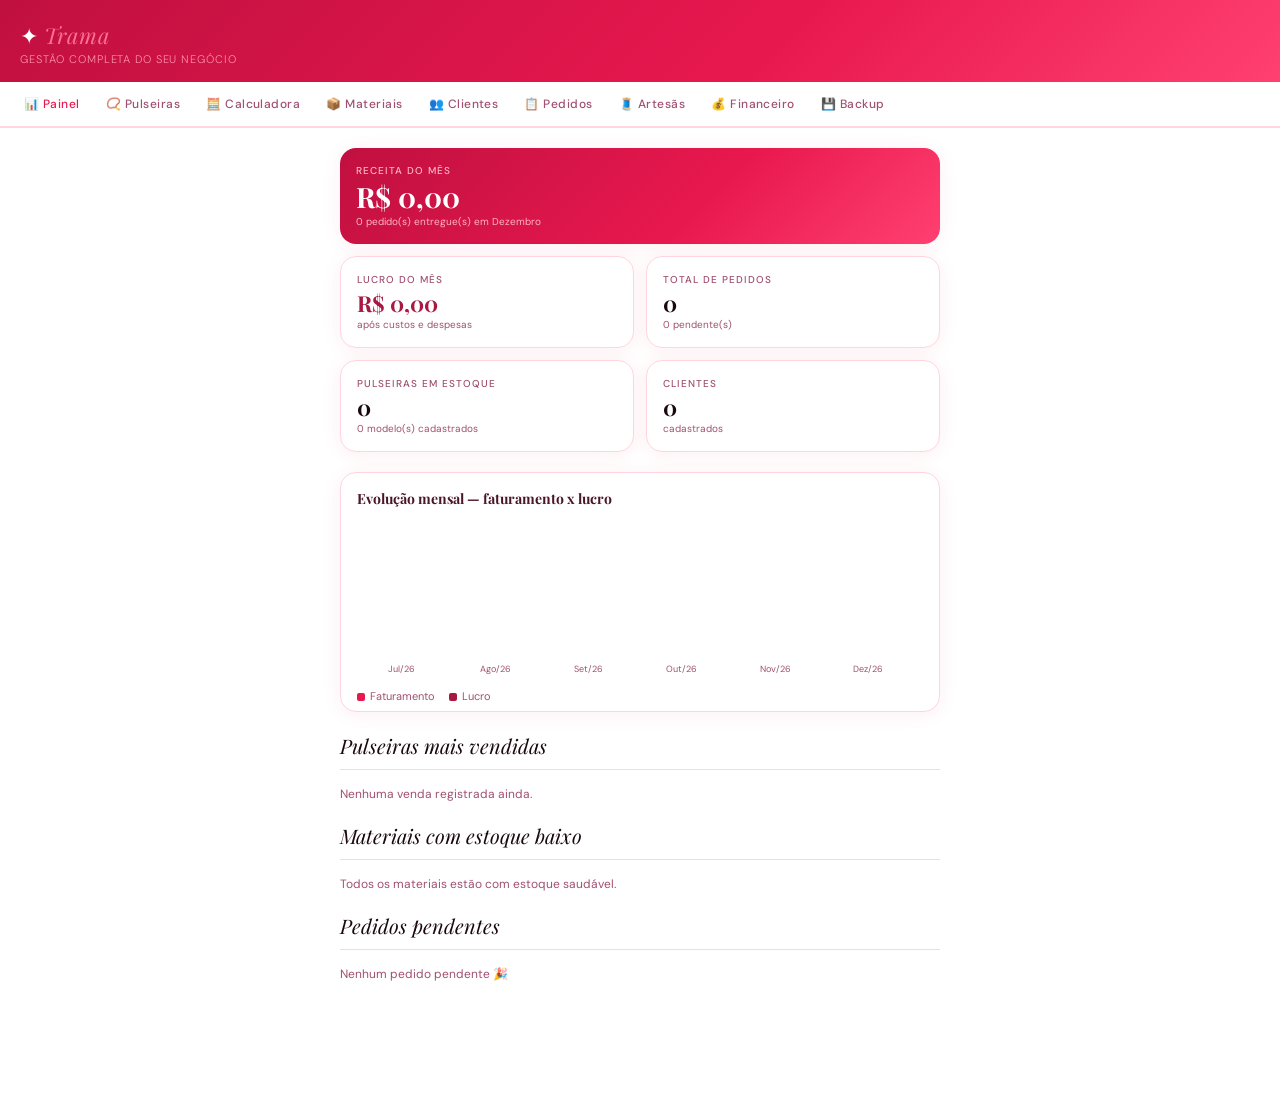
<file: index.html>
<!DOCTYPE html>
<html lang="pt-BR">
<head>
<meta charset="UTF-8">
<meta name="viewport" content="width=device-width, initial-scale=1.0">
<title>Trama — Gestão de Pulseiras</title>
<link href="https://fonts.googleapis.com/css2?family=Playfair+Display:ital,wght@0,400;0,700;1,400&family=DM+Sans:wght@300;400;500;600&display=swap" rel="stylesheet">
<link rel="stylesheet" href="css/styles.css">
</head>
<body>

<!-- HEADER -->
<header class="app-header">
  <h1>✦ <em>Trama</em></h1>
  <p>Gestão completa do seu negócio</p>
</header>

<!-- ALERTAS DE ESTOQUE -->
<div class="alerts-bar" id="alertsBar"></div>

<!-- NAVEGAÇÃO -->
<nav class="tab-nav" id="tabNav">
  <button class="tab-btn active" onclick="showTab('dashboard')">📊 Painel</button>
  <button class="tab-btn" onclick="showTab('pulseiras')">📿 Pulseiras</button>
  <button class="tab-btn" onclick="showTab('calculadora')">🧮 Calculadora</button>
  <button class="tab-btn" onclick="showTab('materiais')">📦 Materiais</button>
  <button class="tab-btn" onclick="showTab('clientes')">👥 Clientes</button>
  <button class="tab-btn" onclick="showTab('pedidos')">📋 Pedidos</button>
  <button class="tab-btn" onclick="showTab('artesas')">🧵 Artesãs</button>
  <button class="tab-btn" onclick="showTab('financeiro')">💰 Financeiro</button>
  <button class="tab-btn" onclick="showTab('backup')">💾 Backup</button>
</nav>

<!-- ==================== PAINEL ==================== -->
<div class="tab-content active" id="tab-dashboard">
  <div class="dashboard-grid" id="dashGrid"></div>

  <div class="chart-card">
    <h3>Evolução mensal — faturamento x lucro</h3>
    <div id="dashChart"></div>
  </div>

  <h2 class="section-title">Pulseiras mais vendidas</h2>
  <div id="dashMaisVendidas"></div>

  <h2 class="section-title" style="margin-top:20px">Materiais com estoque baixo</h2>
  <div id="dashEstoqueBaixo"></div>

  <h2 class="section-title" style="margin-top:20px">Pedidos pendentes</h2>
  <div id="dashPedidosPendentes"></div>
</div>

<!-- ==================== PULSEIRAS ==================== -->
<div class="tab-content" id="tab-pulseiras">
  <h2 class="section-title">Pulseiras</h2>
  <div class="search-box"><input type="text" placeholder="Pesquisar pulseira..." oninput="filtrarPulseiras(this.value)"></div>
  <p class="text-muted mb-12">Novos modelos são criados na aba <strong>Calculadora</strong>. Aqui você produz, edita a receita e acompanha o estoque.</p>
  <div id="pulseirasList"></div>
</div>

<!-- MODAL PRODUZIR -->
<div class="modal-overlay" id="modalProduzir">
  <div class="modal">
    <h3 id="modalProduzirNome"></h3>
    <input type="hidden" id="modalProduzirId">
    <div class="form-row">
      <div><label>Quantidade produzida *</label><input id="modalProduzirQtd" type="number" min="1" value="1"></div>
      <div><label>Artesã responsável *</label><select id="modalProduzirArtesa"><option value="">— Selecione —</option></select></div>
    </div>
    <p class="text-muted" id="modalProduzirAviso"></p>
    <div class="modal-actions">
      <button class="btn btn-primary" onclick="confirmarProducao()">✔ Confirmar produção</button>
      <button class="btn btn-secondary" onclick="fecharModal('modalProduzir')">Cancelar</button>
    </div>
  </div>
</div>

<!-- MODAL EDITAR PULSEIRA -->
<div class="modal-overlay" id="modalEditar">
  <div class="modal">
    <h3>✦ Editar pulseira</h3>
    <input type="hidden" id="modalEditarId">
    <div class="form-row">
      <div><label>Nome *</label><input id="modalEditarNome" type="text"></div>
      <div><label>Tempo médio (min)</label><input id="modalEditarTempo" type="number" min="0" step="any"></div>
    </div>
    <div class="form-row single">
      <div><label>Preço padrão (R$) *</label><input id="modalEditarPreco" type="number" min="0" step="0.01"></div>
    </div>
    <h4 style="font-size:12px;color:var(--muted);text-transform:uppercase;letter-spacing:.06em;margin:10px 0 8px">Receita (materiais)</h4>
    <div id="modalEditarMateriais"></div>
    <button class="btn btn-secondary mt-8" onclick="addEditRow()">+ Adicionar material</button>
    <div class="modal-actions">
      <button class="btn btn-primary" onclick="salvarEdicaoPulseira()">💾 Salvar</button>
      <button class="btn btn-secondary" onclick="fecharModal('modalEditar')">Cancelar</button>
    </div>
  </div>
</div>

<!-- MODAL HISTÓRICO PULSEIRA -->
<div class="modal-overlay" id="modalHistPulseira">
  <div class="modal">
    <h3 id="modalHistPulseiraNome"></h3>
    <div id="modalHistPulseiraLista"></div>
    <div class="modal-actions"><button class="btn btn-secondary" onclick="fecharModal('modalHistPulseira')">Fechar</button></div>
  </div>
</div>

<!-- ==================== CALCULADORA ==================== -->
<div class="tab-content" id="tab-calculadora">
  <h2 class="section-title">Calculadora — criar nova pulseira</h2>
  <div class="form-card">
    <h3>✦ Dados do produto</h3>
    <div class="form-row single">
      <div><label>Nome do produto *</label><input id="calcNome" type="text" placeholder="Ex: Pulseira boho rosa"></div>
    </div>
  </div>

  <div class="form-card">
    <h3>✦ Materiais utilizados</h3>
    <div id="calcMateriais"></div>
    <button class="btn btn-secondary mt-8" onclick="addCalcMaterial()">+ Adicionar material</button>
  </div>

  <div class="form-card">
    <h3>✦ Mão de obra</h3>
    <div class="form-row">
      <div><label>Artesã</label><select id="calcArtesa"><option value="">— Selecione —</option></select></div>
      <div><label>Minutos</label><input id="calcMinutos" type="number" min="0" step="1" placeholder="45" oninput="recalcular()"></div>
    </div>
    <div id="calcMaoObraInfo" class="text-muted mt-8"></div>
  </div>

  <div class="form-card">
    <h3>✦ Margem de lucro e preço</h3>
    <div class="form-row">
      <div><label>Margem (%)</label><input id="calcMargem" type="number" min="0" max="1000" value="100" oninput="recalcular()"></div>
      <div><label>Preço de venda (editável)</label><input id="calcPrecoSugerido" type="text" oninput="editarPrecoSugerido(this.value.replace(',','.')); recalcular()" style="background:#f8f0f3;color:var(--sage-dark);font-weight:600"></div>
    </div>
  </div>

  <div class="calc-result" id="calcResultado">
    <div class="result-label">Custo total calculado</div>
    <div class="result-value" id="calcCustoTotal">R$ 0,00</div>
    <div class="calc-breakdown" id="calcBreakdown"></div>
  </div>

  <button class="btn btn-sage" onclick="salvarCalculadora()">💾 Criar pulseira</button>
</div>

<!-- ==================== MATERIAIS ==================== -->
<div class="tab-content" id="tab-materiais">
  <h2 class="section-title">Materiais & Estoque</h2>
  <div class="form-card">
    <h3 id="materialFormTitle">✦ Cadastrar material</h3>
    <input type="hidden" id="materialEditId">
    <div class="form-row">
      <div><label>Nome *</label><input id="mNome" type="text" placeholder="Ex: Fio de nylon rosa"></div>
      <div><label>Categoria</label><input id="mCateg" type="text" placeholder="Ex: Fios, Miçangas..."></div>
    </div>
    <div class="form-row triple">
      <div>
        <label>Unidade *</label>
        <select id="mUnidade"><option value="uni">uni</option><option value="cm">cm</option><option value="g">g</option></select>
      </div>
      <div><label>Qtd comprada *</label><input id="mQtdComprada" type="number" min="0" step="any" placeholder="10000"></div>
      <div><label>Valor pago (R$) *</label><input id="mValorPago" type="number" min="0" step="0.01" placeholder="18.00" oninput="calcCustoUnitario()"></div>
    </div>
    <div class="form-row">
      <div><label>Custo unitário (auto)</label><input id="mCustoUni" type="text" readonly placeholder="Calculado auto" style="background:#f8f0f3;color:var(--sage-dark);font-weight:600"></div>
      <div><label>Estoque mínimo</label><input id="mEstoqueMin" type="number" min="0" step="any" placeholder="500"></div>
    </div>
    <button class="btn btn-primary" onclick="salvarMaterial()">💾 Salvar material</button>
    <button class="btn btn-secondary" onclick="cancelarEdicaoMaterial()" id="btnCancelarMaterial" style="display:none">Cancelar</button>
  </div>
  <h2 class="section-title">Estoque atual</h2>
  <div class="search-box"><input type="text" placeholder="Pesquisar material..." oninput="filtrarMateriais(this.value)"></div>
  <div id="materiaisList"></div>
</div>

<!-- MODAL MOVIMENTAÇÃO -->
<div class="modal-overlay" id="modalMovimento">
  <div class="modal">
    <h3 id="modalMovTitulo"></h3>
    <input type="hidden" id="modalMovId"><input type="hidden" id="modalMovTipo">
    <div class="form-row">
      <div><label>Quantidade *</label><input id="modalMovQtd" type="number" min="0.01" step="any" placeholder="0"></div>
      <div><label>Motivo</label><input id="modalMovMotivo" type="text" placeholder="Ex: compra, ajuste..."></div>
    </div>
    <div class="modal-actions">
      <button class="btn btn-primary" onclick="confirmarMovimento()">Confirmar</button>
      <button class="btn btn-secondary" onclick="fecharModal('modalMovimento')">Cancelar</button>
    </div>
  </div>
</div>

<!-- MODAL HISTÓRICO MATERIAL -->
<div class="modal-overlay" id="modalHistMat">
  <div class="modal">
    <h3 id="modalHistMatNome"></h3>
    <div id="modalHistMatLista"></div>
    <div class="modal-actions"><button class="btn btn-secondary" onclick="fecharModal('modalHistMat')">Fechar</button></div>
  </div>
</div>

<!-- ==================== CLIENTES ==================== -->
<div class="tab-content" id="tab-clientes">
  <h2 class="section-title">Clientes</h2>
  <div class="form-card">
    <h3 id="clienteFormTitle">✦ Novo cliente</h3>
    <input type="hidden" id="clienteEditId">
    <div class="form-row">
      <div><label>Nome *</label><input id="cNome" type="text" placeholder="Nome completo"></div>
      <div><label>Telefone</label><input id="cTel" type="text" placeholder="(00) 00000-0000"></div>
    </div>
    <div class="form-row single"><div><label>Instagram</label><input id="cInsta" type="text" placeholder="@usuario"></div></div>
    <div class="form-row single"><div><label>Observações</label><textarea id="cObs" placeholder="Preferências, histórico..."></textarea></div></div>
    <button class="btn btn-primary" onclick="salvarCliente()">💾 Salvar cliente</button>
    <button class="btn btn-secondary" onclick="cancelarEdicaoCliente()" id="btnCancelarCliente" style="display:none">Cancelar</button>
  </div>
  <h2 class="section-title">Clientes cadastrados</h2>
  <div id="clientesList"></div>
</div>

<!-- MODAL CLIENTE DETALHES -->
<div class="modal-overlay" id="modalCliente">
  <div class="modal">
    <h3 id="modalClienteNome"></h3>
    <div id="modalClienteInfo"></div>
    <h4 style="font-size:13px;color:var(--muted);margin:14px 0 8px;text-transform:uppercase;letter-spacing:.07em">Histórico de compras</h4>
    <div id="modalClienteHistorico"></div>
    <div class="modal-actions"><button class="btn btn-secondary" onclick="fecharModal('modalCliente')">Fechar</button></div>
  </div>
</div>

<!-- ==================== PEDIDOS ==================== -->
<div class="tab-content" id="tab-pedidos">
  <h2 class="section-title">Resumo</h2>
  <div class="dashboard-grid" id="pedidosResumo"></div>

  <h2 class="section-title">Registrar pedido</h2>
  <div class="form-card">
    <div class="form-row single">
      <div><label>Tipo do pedido *</label><select id="pTipo" onchange="onTipoPedidoChange()">
        <option value="venda">Venda</option><option value="brinde">Brinde</option><option value="sorteio">Prêmio de sorteio</option>
      </select></div>
    </div>
    <div class="form-row">
      <div><label>Cliente</label><select id="pCliente"><option value="">— Selecione —</option><option value="__novo__">+ Novo cliente</option></select></div>
      <div><label>Pulseira *</label><select id="pPulseira" onchange="onPulseiraPedidoChange()"><option value="">— Selecione —</option></select></div>
    </div>
    <div class="text-muted mb-12" id="pEstoqueInfo"></div>
    <div class="form-row triple">
      <div><label>Qtd *</label><input id="pQtd" type="number" min="1" value="1" oninput="calcTotalPedido()"></div>
      <div id="pPrecoUnitWrap"><label>Preço unitário *</label><input id="pPrecoUnit" type="number" min="0" step="0.01" oninput="calcTotalPedido()"></div>
      <div id="pTotalWrap"><label>Total</label><input id="pTotal" type="text" readonly style="background:#f8f0f3;font-weight:600;color:var(--sage-dark)"></div>
    </div>
    <div class="form-row">
      <div><label>Data *</label><input id="pData" type="date"></div>
      <div id="pFormaPagamentoWrap"><label>Forma de pagamento</label><select id="pFormaPagamento">
        <option value="Pix">Pix</option><option value="Dinheiro">Dinheiro</option><option value="Cartão">Cartão</option><option value="Transferência">Transferência</option>
      </select></div>
    </div>
    <div class="form-row">
      <div id="pValorPagoWrap"><label>Valor pago (R$)</label><input id="pValorPago" type="number" min="0" step="0.01" placeholder="0.00" oninput="calcTotalPedido()"></div>
      <div id="pValorRestanteWrap"><label>Valor restante</label><input id="pValorRestante" type="text" readonly style="background:#f8f0f3;font-weight:600;color:var(--rose-dark)"></div>
    </div>
    <div class="form-row single">
      <div><label>Observações</label><input id="pObs" type="text" placeholder="Detalhes do pedido... (aparece no recibo)"></div>
    </div>
    <button class="btn btn-primary" onclick="salvarPedido()">💾 Registrar pedido</button>
  </div>

  <h2 class="section-title">Histórico de pedidos</h2>
  <div class="form-row mb-12">
    <div><label>Filtrar por tipo</label><select id="pedidosFiltroTipoSel" onchange="filtrarPedidosTipo(this.value)">
      <option value="todos">Todos</option><option value="venda">Venda</option><option value="brinde">Brinde</option><option value="sorteio">Prêmio de sorteio</option>
    </select></div>
    <div><label>Filtrar por status</label><select id="pedidosFiltroStatusSel" onchange="filtrarPedidosStatus(this.value)">
      <option value="todos">Todos</option><option value="pendente">Pendente</option><option value="entregue">Entregue</option>
    </select></div>
  </div>
  <div id="pedidosList"></div>
</div>

<!-- MODAL RECIBO (gerado a partir de um pedido Entregue) -->
<div class="modal-overlay" id="modalRecibo">
  <div class="modal" style="max-width:520px">
    <h3>✦ Recibo</h3>
    <input type="hidden" id="reciboPedidoId">
    <div class="form-row single no-print">
      <div><label>Nome do ateliê / empresa</label><input id="reciboEmpresaInput" type="text" placeholder="Seu nome ou marca" oninput="previewRecibo()"></div>
    </div>
    <div id="print-area">
      <div class="recibo-box" id="reciboPreview"></div>
    </div>
    <div class="modal-actions no-print">
      <button class="btn btn-sage" onclick="gerarRecibo()">🖨️ Imprimir recibo</button>
      <button class="btn btn-secondary" onclick="fecharModal('modalRecibo')">Fechar</button>
    </div>
  </div>
</div>

<!-- ==================== ARTESÃS ==================== -->
<div class="tab-content" id="tab-artesas">
  <h2 class="section-title">Artesãs</h2>
  <div class="form-card">
    <h3 id="artesaFormTitle">✦ Cadastrar artesã</h3>
    <input type="hidden" id="artesaEditId">
    <div class="form-row triple">
      <div><label>Nome *</label><input id="aNome" type="text" placeholder="Yasmin"></div>
      <div><label>Função</label><input id="aFuncao" type="text" placeholder="Artesã"></div>
      <div><label>R$/minuto *</label><input id="aValorMin" type="number" min="0" step="0.01" placeholder="0.20"></div>
    </div>
    <button class="btn btn-primary" onclick="salvarArtesa()">💾 Salvar</button>
    <button class="btn btn-secondary" onclick="cancelarEdicaoArtesa()" id="btnCancelarArtesa" style="display:none">Cancelar</button>
  </div>
  <h2 class="section-title">Equipe</h2>
  <p class="text-muted mb-12">Produção, valor recebido e última produção são calculados automaticamente a partir da aba Pulseiras.</p>
  <div id="artesasList"></div>
</div>

<!-- ==================== FINANCEIRO ==================== -->
<div class="tab-content" id="tab-financeiro">
  <h2 class="section-title">Financeiro mensal</h2>
  <div class="form-card">
    <div class="form-row">
      <div>
        <label>Mês</label>
        <select id="finMes">
          <option value="0">Janeiro</option><option value="1">Fevereiro</option><option value="2">Março</option><option value="3">Abril</option>
          <option value="4">Maio</option><option value="5">Junho</option><option value="6">Julho</option><option value="7">Agosto</option>
          <option value="8">Setembro</option><option value="9">Outubro</option><option value="10">Novembro</option><option value="11">Dezembro</option>
        </select>
      </div>
      <div><label>Ano</label><input id="finAno" type="number" min="2020" max="2099" value="2025"></div>
    </div>
    <button class="btn btn-secondary mt-8" onclick="gerarFinanceiro()">📊 Gerar relatório</button>
  </div>

  <div id="finConteudo"></div>

  <div class="form-card" style="margin-top:20px">
    <h3>✦ Registrar despesa extra</h3>
    <div class="form-row">
      <div><label>Descrição *</label><input id="despDesc" type="text" placeholder="Embalagem, frete..."></div>
      <div><label>Valor (R$) *</label><input id="despValor" type="number" min="0" step="0.01" placeholder="0.00"></div>
    </div>
    <div class="form-row">
      <div><label>Categoria</label><select id="despCateg">
        <option value="outras">Outras</option><option value="brindes">Brindes</option><option value="sorteios">Sorteios</option>
      </select></div>
      <div><label>Data</label><input id="despData" type="date"></div>
    </div>
    <button class="btn btn-primary" onclick="salvarDespesa()">💾 Salvar despesa</button>
  </div>
</div>

<!-- ==================== BACKUP ==================== -->
<div class="tab-content" id="tab-backup">
  <h2 class="section-title">Backup dos dados</h2>
  <div class="form-card">
    <h3>✦ Exportar backup</h3>
    <p class="text-muted mb-12">Baixa um arquivo JSON com todos os dados do sistema. Guarde em local seguro.</p>
    <button class="btn btn-primary" onclick="exportarBackup()">⬇ Exportar backup (.json)</button>
  </div>
  <div class="form-card">
    <h3>✦ Importar backup</h3>
    <p class="text-muted mb-12">Restaura um backup anterior (inclusive de versões antigas do sistema). Atenção: substitui todos os dados atuais.</p>
    <input type="file" id="backupFile" accept=".json" style="margin-bottom:10px">
    <button class="btn btn-sage" onclick="importarBackup()">⬆ Restaurar backup</button>
  </div>
  <div class="form-card" style="border-color:#FFCDD2">
    <h3 style="color:#C62828">✦ Limpar todos os dados</h3>
    <p class="text-muted mb-12">Remove permanentemente todos os dados. Faça backup antes!</p>
    <button class="btn btn-danger-sm btn-sm" style="width:100%;padding:12px;font-size:13px" onclick="limparDados()">🗑 Apagar tudo</button>
  </div>
</div>

<!-- TOAST -->
<div id="toast"></div>

<!-- ==================== SCRIPTS ==================== -->
<script src="js/utils.js"></script>
<script src="js/db.js"></script>
<script src="js/dashboard.js"></script>
<script src="js/clientes.js"></script>
<script src="js/materiais.js"></script>
<script src="js/pulseiras.js"></script>
<script src="js/calculadora.js"></script>
<script src="js/pedidos.js"></script>
<script src="js/recibos.js"></script>
<script src="js/artesas.js"></script>
<script src="js/financeiro.js"></script>
<script src="js/backup.js"></script>
<script src="js/main.js"></script>
</body>
</html>
</file>
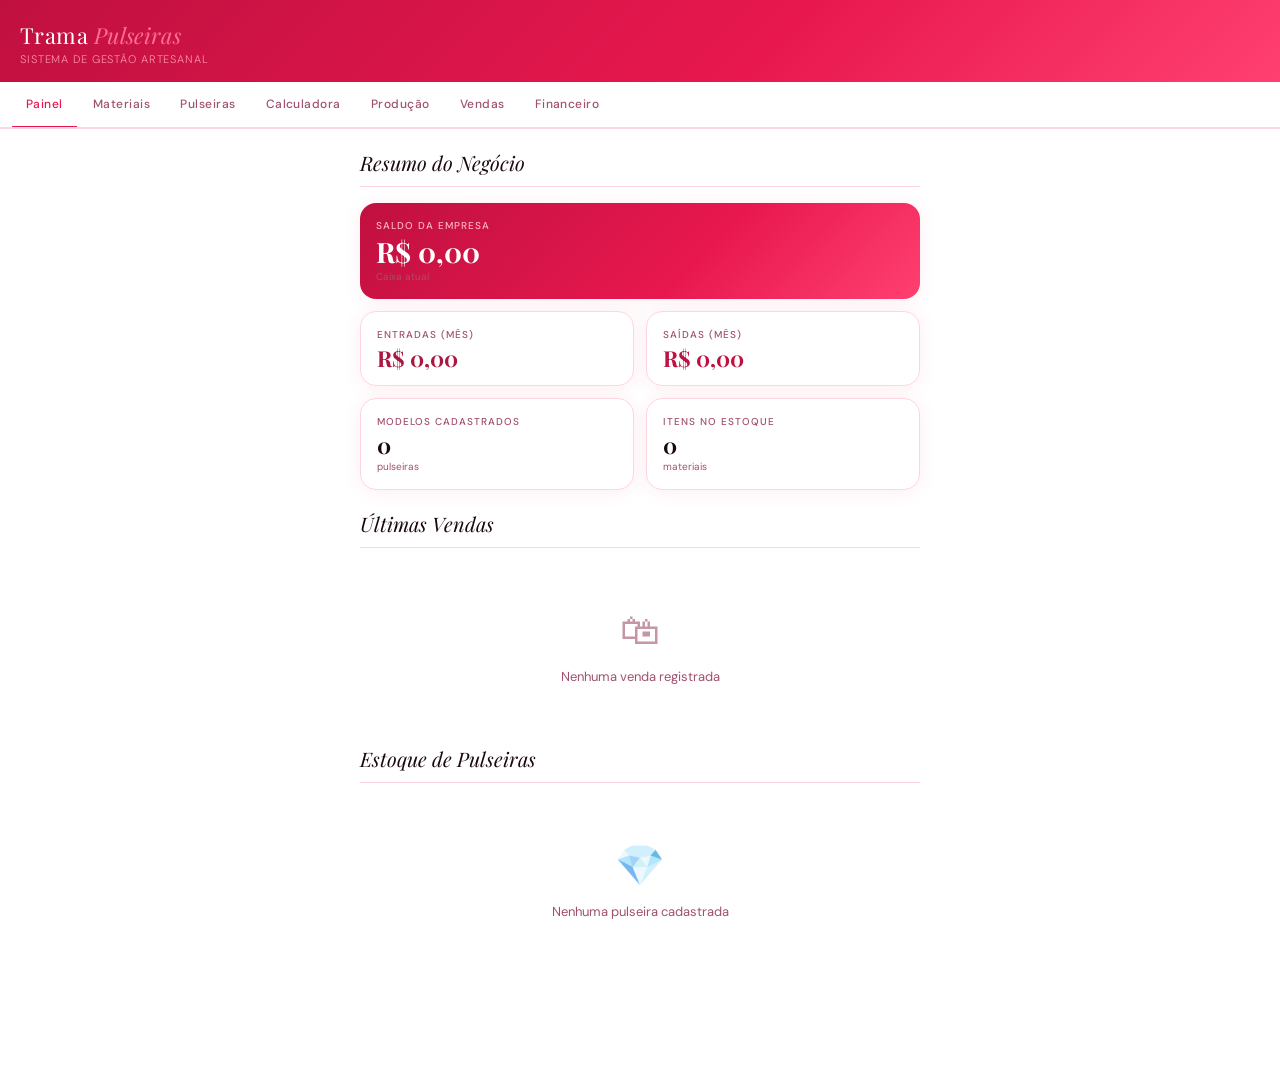
<file: pulseiras.html>
<!DOCTYPE html>
<html lang="pt-BR">
<head>
<meta charset="UTF-8">
<meta name="viewport" content="width=device-width, initial-scale=1.0">
<title>Trama — Gestão de Pulseiras</title>
<link href="https://fonts.googleapis.com/css2?family=Playfair+Display:ital,wght@0,400;0,700;1,400&family=DM+Sans:wght@300;400;500;600&display=swap" rel="stylesheet">
<style>
  /* ===== RESET & VARIÁVEIS ===== */
  *, *::before, *::after { box-sizing: border-box; margin: 0; padding: 0; }

  :root {
    --cream: #FFFFFF;
    --warm-white: #FFF8F9;
    --blush: #FF7096;
    --rose: #E8184E;
    --rose-dark: #C01040;
    --clay: #FF8FAA;
    --sage: #D4234F;
    --sage-dark: #A81840;
    --ink: #1A0810;
    --ink-light: #4A1528;
    --muted: #A05070;
    --border: #FFD6E0;
    --card-bg: #FFFFFF;
    --shadow: 0 2px 20px rgba(220,30,70,0.07);
    --shadow-md: 0 8px 40px rgba(220,30,70,0.13);
    --radius: 16px;
    --radius-sm: 10px;
    --font-display: 'Playfair Display', Georgia, serif;
    --font-body: 'DM Sans', sans-serif;
  }

  body {
    font-family: var(--font-body);
    background: var(--cream);
    color: var(--ink);
    min-height: 100vh;
    padding-bottom: 100px;
  }

  /* ===== HEADER ===== */
  .app-header {
    background: linear-gradient(135deg, #C01040 0%, #E8184E 60%, #FF4070 100%);
    color: #FFFFFF;
    padding: 20px 20px 16px;
    position: sticky;
    top: 0;
    z-index: 100;
  }
  .app-header h1 {
    font-family: var(--font-display);
    font-size: 22px;
    font-weight: 400;
    letter-spacing: 0.02em;
  }
  .app-header h1 em {
    color: var(--blush);
    font-style: italic;
  }
  .app-header p {
    font-size: 11px;
    color: var(--clay);
    margin-top: 2px;
    font-weight: 300;
    letter-spacing: 0.08em;
    text-transform: uppercase;
  }

  /* ===== ALERTAS DE ESTOQUE BAIXO ===== */
  .alerts-bar {
    background: #FFF3CD;
    border-bottom: 1px solid #FFD66B;
    padding: 8px 20px;
    font-size: 12px;
    color: #7A5C00;
    display: none;
    gap: 8px;
    flex-wrap: wrap;
  }
  .alerts-bar.visible { display: flex; align-items: center; }
  .alerts-bar strong { font-weight: 600; }

  /* ===== NAVEGAÇÃO (TABS) ===== */
  .tab-nav {
    background: #FFFFFF;
    border-bottom: 2px solid #FFD6E0;
    padding: 0 12px;
    display: flex;
    overflow-x: auto;
    gap: 2px;
    scrollbar-width: none;
  }
  .tab-nav::-webkit-scrollbar { display: none; }
  .tab-btn {
    padding: 14px 14px;
    border: none;
    background: none;
    font-family: var(--font-body);
    font-size: 12px;
    font-weight: 500;
    color: var(--muted);
    cursor: pointer;
    white-space: nowrap;
    border-bottom: 2px solid transparent;
    margin-bottom: -1px;
    transition: all 0.2s;
    letter-spacing: 0.04em;
  }
  .tab-btn.active {
    color: var(--rose);
    border-bottom-color: var(--rose);
  }
  .tab-btn:hover:not(.active) { color: var(--ink-light); }

  /* ===== CONTEÚDO DAS ABAS ===== */
  .tab-content { display: none; padding: 20px; max-width: 600px; margin: 0 auto; }
  .tab-content.active { display: block; }

  /* ===== CARDS DO PAINEL ===== */
  .dashboard-grid {
    display: grid;
    grid-template-columns: 1fr 1fr;
    gap: 12px;
    margin-bottom: 20px;
  }
  .dash-card {
    background: var(--card-bg);
    border: 1px solid var(--border);
    border-radius: var(--radius);
    padding: 16px;
    box-shadow: var(--shadow);
  }
  .dash-card .label {
    font-size: 10px;
    text-transform: uppercase;
    letter-spacing: 0.1em;
    color: var(--muted);
    font-weight: 500;
    margin-bottom: 6px;
  }
  .dash-card .value {
    font-family: var(--font-display);
    font-size: 22px;
    font-weight: 700;
    color: var(--ink);
    line-height: 1;
  }
  .dash-card .value.positive { color: var(--sage-dark); }
  .dash-card .value.negative { color: var(--rose-dark); }
  .dash-card .sub {
    font-size: 10px;
    color: var(--muted);
    margin-top: 4px;
  }
  .dash-card-full {
    grid-column: 1 / -1;
    background: linear-gradient(135deg, #C01040 0%, #E8184E 60%, #FF4070 100%);
    color: white;
    border: none;
  }
  .dash-card-full .label { color: #FFB3C4; }
  .dash-card-full .value { color: white; font-size: 28px; }

  /* ===== SEÇÕES ===== */
  .section-title {
    font-family: var(--font-display);
    font-size: 20px;
    font-weight: 400;
    color: var(--ink);
    margin-bottom: 16px;
    padding-bottom: 10px;
    border-bottom: 1px solid var(--border);
    font-style: italic;
  }

  /* ===== FORMULÁRIOS ===== */
  .form-card {
    background: var(--card-bg);
    border: 1px solid var(--border);
    border-radius: var(--radius);
    padding: 18px;
    margin-bottom: 16px;
    box-shadow: var(--shadow);
  }
  .form-card h3 {
    font-family: var(--font-display);
    font-size: 15px;
    font-weight: 700;
    margin-bottom: 14px;
    color: var(--ink-light);
  }
  .form-row {
    display: grid;
    grid-template-columns: 1fr 1fr;
    gap: 10px;
    margin-bottom: 10px;
  }
  .form-row.single { grid-template-columns: 1fr; }
  .form-row.triple { grid-template-columns: 1fr 1fr 1fr; }
  label {
    display: block;
    font-size: 11px;
    font-weight: 500;
    color: var(--muted);
    letter-spacing: 0.06em;
    text-transform: uppercase;
    margin-bottom: 5px;
  }
  input, select, textarea {
    width: 100%;
    padding: 10px 12px;
    border: 1px solid var(--border);
    border-radius: var(--radius-sm);
    font-family: var(--font-body);
    font-size: 14px;
    color: var(--ink);
    background: var(--warm-white);
    transition: border-color 0.2s, box-shadow 0.2s;
    appearance: none;
    -webkit-appearance: none;
  }
  input:focus, select:focus, textarea:focus {
    outline: none;
    border-color: var(--rose);
    box-shadow: 0 0 0 3px rgba(212,130,106,0.15);
  }
  select { cursor: pointer; }

  /* ===== BOTÕES ===== */
  .btn {
    display: inline-flex;
    align-items: center;
    justify-content: center;
    gap: 6px;
    padding: 11px 18px;
    border-radius: var(--radius-sm);
    border: none;
    font-family: var(--font-body);
    font-size: 13px;
    font-weight: 600;
    cursor: pointer;
    transition: all 0.2s;
    letter-spacing: 0.03em;
  }
  .btn-primary {
    background: var(--rose);
    color: white;
    width: 100%;
    margin-top: 4px;
    padding: 13px;
    font-size: 14px;
  }
  .btn-primary:hover { background: var(--rose-dark); transform: translateY(-1px); box-shadow: var(--shadow); }
  .btn-secondary {
    background: transparent;
    border: 1px solid var(--border);
    color: var(--ink-light);
    width: 100%;
    margin-top: 4px;
  }
  .btn-secondary:hover { border-color: var(--rose); color: var(--rose); }
  .btn-sage {
    background: var(--sage);
    color: white;
    width: 100%;
    margin-top: 4px;
    padding: 13px;
    font-size: 14px;
  }
  .btn-sage:hover { background: var(--sage-dark); transform: translateY(-1px); }
  .btn-sm {
    padding: 6px 12px;
    font-size: 11px;
    width: auto;
    border-radius: 6px;
  }
  .btn-danger-sm {
    background: transparent;
    border: 1px solid #FFCDD2;
    color: #C62828;
    font-size: 11px;
    padding: 5px 10px;
    border-radius: 6px;
    cursor: pointer;
    font-family: var(--font-body);
    font-weight: 600;
    transition: all 0.2s;
  }
  .btn-danger-sm:hover { background: #FFCDD2; }

  /* ===== LISTA DE ITENS ===== */
  .items-list { display: flex; flex-direction: column; gap: 10px; }
  .item-card {
    background: var(--card-bg);
    border: 1px solid var(--border);
    border-radius: var(--radius-sm);
    padding: 14px;
    box-shadow: var(--shadow);
    transition: box-shadow 0.2s;
  }
  .item-card:hover { box-shadow: var(--shadow-md); }
  .item-header {
    display: flex;
    justify-content: space-between;
    align-items: flex-start;
    margin-bottom: 8px;
  }
  .item-name {
    font-weight: 600;
    font-size: 14px;
    color: var(--ink);
  }
  .item-badge {
    font-size: 10px;
    font-weight: 600;
    padding: 3px 8px;
    border-radius: 20px;
    letter-spacing: 0.04em;
  }
  .badge-ok { background: #E8F5E9; color: #2E7D32; }
  .badge-low { background: #FFF3CD; color: #7A5C00; }
  .badge-zero { background: #FFEBEE; color: #C62828; }
  .item-details {
    display: flex;
    gap: 12px;
    flex-wrap: wrap;
  }
  .item-detail {
    font-size: 11px;
    color: var(--muted);
  }
  .item-detail strong {
    color: var(--ink-light);
    font-weight: 600;
  }
  .item-actions {
    display: flex;
    gap: 6px;
    margin-top: 10px;
    flex-wrap: wrap;
  }

  /* ===== CALCULADORA ===== */
  .calc-result {
    background: linear-gradient(135deg, #C01040 0%, #E8184E 60%, #FF4070 100%);
    border-radius: var(--radius);
    padding: 20px;
    color: white;
    margin-bottom: 16px;
    text-align: center;
  }
  .calc-result .result-label {
    font-size: 11px;
    text-transform: uppercase;
    letter-spacing: 0.1em;
    color: #FFB3C4;
    margin-bottom: 4px;
  }
  .calc-result .result-value {
    font-family: var(--font-display);
    font-size: 36px;
    font-weight: 700;
    color: white;
    line-height: 1;
  }
  .calc-result .result-sub {
    font-size: 12px;
    color: #FFB3C4;
    margin-top: 6px;
  }
  .calc-breakdown {
    background: rgba(255,255,255,0.15);
    border-radius: 8px;
    padding: 12px;
    margin-top: 12px;
    text-align: left;
  }
  .calc-breakdown-row {
    display: flex;
    justify-content: space-between;
    font-size: 12px;
    color: white;
    padding: 3px 0;
    opacity: 0.85;
  }
  .calc-breakdown-row.total {
    border-top: 1px solid rgba(255,255,255,0.3);
    margin-top: 4px;
    padding-top: 6px;
    font-weight: 600;
    opacity: 1;
    color: #FFB3C4;
  }
  .margin-row {
    display: flex;
    align-items: center;
    gap: 10px;
    margin-bottom: 10px;
  }
  .margin-row label {
    margin: 0;
    white-space: nowrap;
    font-size: 11px;
  }
  .margin-row input {
    flex: 1;
    max-width: 80px;
  }
  .margin-preview {
    font-size: 12px;
    color: var(--sage-dark);
    font-weight: 600;
  }

  /* ===== MODAL ===== */
  .modal-overlay {
    display: none;
    position: fixed;
    inset: 0;
    background: rgba(44,33,24,0.5);
    z-index: 200;
    padding: 20px;
    overflow-y: auto;
  }
  .modal-overlay.open { display: flex; align-items: flex-start; justify-content: center; padding-top: 40px; }
  .modal {
    background: var(--warm-white);
    border-radius: var(--radius);
    padding: 22px;
    width: 100%;
    max-width: 420px;
    box-shadow: var(--shadow-md);
  }
  .modal h3 {
    font-family: var(--font-display);
    font-size: 18px;
    margin-bottom: 16px;
    color: var(--ink);
    font-style: italic;
  }
  .modal-actions {
    display: flex;
    gap: 10px;
    margin-top: 16px;
  }
  .modal-actions .btn { margin: 0; }

  /* ===== HISTÓRICO / MOVIMENTAÇÕES ===== */
  .mov-list { display: flex; flex-direction: column; gap: 6px; }
  .mov-item {
    background: var(--card-bg);
    border: 1px solid var(--border);
    border-radius: var(--radius-sm);
    padding: 12px 14px;
    display: flex;
    justify-content: space-between;
    align-items: center;
    font-size: 13px;
  }
  .mov-info .mov-desc { font-weight: 500; color: var(--ink); }
  .mov-info .mov-date { font-size: 10px; color: var(--muted); margin-top: 2px; }
  .mov-value { font-weight: 700; font-size: 15px; }
  .mov-value.entrada { color: var(--sage-dark); }
  .mov-value.saida { color: var(--rose-dark); }
  .mov-value.retirada { color: var(--clay); }

  /* ===== EMPTY STATE ===== */
  .empty-state {
    text-align: center;
    padding: 40px 20px;
    color: var(--muted);
  }
  .empty-state .empty-icon { font-size: 40px; margin-bottom: 12px; opacity: 0.6; }
  .empty-state p { font-size: 13px; }

  /* ===== TOAST ===== */
  #toast {
    position: fixed;
    bottom: 80px;
    left: 50%;
    transform: translateX(-50%) translateY(20px);
    background: var(--ink);
    color: var(--cream);
    padding: 12px 22px;
    border-radius: 30px;
    font-size: 13px;
    font-weight: 500;
    opacity: 0;
    transition: all 0.3s;
    z-index: 999;
    white-space: nowrap;
  }
  #toast.show { opacity: 1; transform: translateX(-50%) translateY(0); }
  #toast.success { background: var(--sage-dark); }
  #toast.error { background: var(--rose-dark); }

  /* ===== DIVIDER ===== */
  .divider {
    text-align: center;
    position: relative;
    margin: 16px 0;
    font-size: 11px;
    color: var(--muted);
    text-transform: uppercase;
    letter-spacing: 0.08em;
  }
  .divider::before, .divider::after {
    content: '';
    position: absolute;
    top: 50%;
    width: 40%;
    height: 1px;
    background: var(--border);
  }
  .divider::before { left: 0; }
  .divider::after { right: 0; }

  /* ===== RESPONSIVE ===== */
  @media (max-width: 380px) {
    .form-row { grid-template-columns: 1fr; }
    .form-row.triple { grid-template-columns: 1fr 1fr; }
    .dashboard-grid { grid-template-columns: 1fr; }
    .dash-card-full { grid-column: auto; }
  }

  /* ===== MISC ===== */
  .text-muted { color: var(--muted); font-size: 12px; }
  .mt-8 { margin-top: 8px; }
  .mb-12 { margin-bottom: 12px; }
  hr { border: none; border-top: 1px solid var(--border); margin: 14px 0; }
  .highlight-box {
    background: #E8F5E9;
    border: 1px solid #A5D6A7;
    border-radius: var(--radius-sm);
    padding: 12px;
    font-size: 12px;
    color: #2E7D32;
    margin-bottom: 12px;
  }
</style>
</head>
<body>

<!-- HEADER -->
<header class="app-header">
  <h1>Trama <em>Pulseiras</em></h1>
  <p>Sistema de Gestão Artesanal</p>
</header>

<!-- ALERTAS -->
<div class="alerts-bar" id="alertsBar">
  <strong>⚠ Estoque baixo:</strong>
  <span id="alertsList"></span>
</div>

<!-- NAVEGAÇÃO -->
<nav class="tab-nav">
  <button class="tab-btn active" onclick="showTab('painel')">Painel</button>
  <button class="tab-btn" onclick="showTab('materiais')">Materiais</button>
  <button class="tab-btn" onclick="showTab('pulseiras')">Pulseiras</button>
  <button class="tab-btn" onclick="showTab('calculadora')">Calculadora</button>
  <button class="tab-btn" onclick="showTab('producao')">Produção</button>
  <button class="tab-btn" onclick="showTab('vendas')">Vendas</button>
  <button class="tab-btn" onclick="showTab('financeiro')">Financeiro</button>
</nav>

<!-- ===================== PAINEL ===================== -->
<div class="tab-content active" id="tab-painel">
  <p class="section-title">Resumo do Negócio</p>
  <div class="dashboard-grid" id="dashboardGrid">
    <div class="dash-card dash-card-full">
      <div class="label">Saldo da Empresa</div>
      <div class="value" id="dSaldo">R$ 0,00</div>
      <div class="sub">Caixa atual</div>
    </div>
    <div class="dash-card">
      <div class="label">Entradas (mês)</div>
      <div class="value positive" id="dEntradas">R$ 0,00</div>
    </div>
    <div class="dash-card">
      <div class="label">Saídas (mês)</div>
      <div class="value negative" id="dSaidas">R$ 0,00</div>
    </div>
    <div class="dash-card">
      <div class="label">Modelos Cadastrados</div>
      <div class="value" id="dModelos">0</div>
      <div class="sub">pulseiras</div>
    </div>
    <div class="dash-card">
      <div class="label">Itens no Estoque</div>
      <div class="value" id="dMateriais">0</div>
      <div class="sub">materiais</div>
    </div>
  </div>

  <p class="section-title">Últimas Vendas</p>
  <div id="dashVendas" class="items-list"></div>

  <p class="section-title" style="margin-top:20px">Estoque de Pulseiras</p>
  <div id="dashEstoquePulseiras" class="items-list"></div>
</div>

<!-- ===================== MATERIAIS ===================== -->
<div class="tab-content" id="tab-materiais">
  <p class="section-title">Estoque de Materiais</p>

  <div class="form-card">
    <h3>➕ Cadastrar Material</h3>
    <div class="form-row">
      <div>
        <label>Nome do Material</label>
        <input type="text" id="matNome" placeholder="ex: Miçanga rosa">
      </div>
      <div>
        <label>Unidade</label>
        <select id="matUnidade">
          <option value="unid">unid</option>
          <option value="g">g</option>
          <option value="kg">kg</option>
          <option value="cm">cm</option>
          <option value="m">m</option>
          <option value="rolo">rolo</option>
          <option value="pct">pct</option>
        </select>
      </div>
    </div>
    <div class="form-row">
      <div>
        <label>Quantidade Inicial</label>
        <input type="number" id="matQtd" placeholder="0" min="0" step="any">
      </div>
      <div>
        <label>Custo por Unidade (R$)</label>
        <input type="number" id="matCusto" placeholder="0.00" min="0" step="0.01">
      </div>
    </div>
    <button class="btn btn-primary" onclick="cadastrarMaterial()">Cadastrar Material</button>
  </div>

  <div class="divider">Lista de Materiais</div>
  <div class="items-list" id="listaMateriais"></div>
</div>

<!-- ===================== PULSEIRAS ===================== -->
<div class="tab-content" id="tab-pulseiras">
  <p class="section-title">Estoque de Pulseiras</p>

  <div class="form-card">
    <h3>➕ Cadastrar Modelo</h3>
    <div class="form-row single">
      <div>
        <label>Nome do Modelo</label>
        <input type="text" id="pulNome" placeholder="ex: Pulseira Boho Azul">
      </div>
    </div>
    <div class="form-row triple">
      <div>
        <label>Custo (R$)</label>
        <input type="number" id="pulCusto" placeholder="0.00" step="0.01">
      </div>
      <div>
        <label>Preço Venda (R$)</label>
        <input type="number" id="pulPreco" placeholder="0.00" step="0.01">
      </div>
      <div>
        <label>Qtd Inicial</label>
        <input type="number" id="pulQtd" placeholder="0" min="0">
      </div>
    </div>
    <button class="btn btn-primary" onclick="cadastrarPulseira()">Cadastrar Modelo</button>
  </div>

  <div class="divider">Modelos Cadastrados</div>
  <div class="items-list" id="listaPulseiras"></div>
</div>

<!-- ===================== CALCULADORA ===================== -->
<div class="tab-content" id="tab-calculadora">
  <p class="section-title">Calculadora de Custo</p>

  <div class="calc-result" id="calcResult">
    <div class="result-label">Preço Final Sugerido</div>
    <div class="result-value" id="calcPrecoFinal">R$ 0,00</div>
    <div class="result-sub" id="calcSub">Preencha os campos abaixo</div>
    <div class="calc-breakdown" id="calcBreakdown" style="display:none">
      <div class="calc-breakdown-row"><span>Miçangas</span><span id="bMicanga">R$ 0,00</span></div>
      <div class="calc-breakdown-row"><span>Fio</span><span id="bFio">R$ 0,00</span></div>
      <div class="calc-breakdown-row"><span>Pingente/Fecho</span><span id="bPingente">R$ 0,00</span></div>
      <div class="calc-breakdown-row"><span>Mão de obra</span><span id="bMaoObra">R$ 0,00</span></div>
      <div class="calc-breakdown-row total"><span>Custo Total</span><span id="bTotal">R$ 0,00</span></div>
      <div class="calc-breakdown-row total" style="margin-top:2px;border:none"><span>+ Margem</span><span id="bMargem">R$ 0,00</span></div>
    </div>
  </div>

  <div class="form-card">
    <h3>Composição da Pulseira</h3>
    <div class="form-row">
      <div>
        <label>Qtd de Miçangas</label>
        <input type="number" id="cMicangaQtd" placeholder="ex: 50" oninput="calcular()">
      </div>
      <div>
        <label>Custo unitário (R$)</label>
        <input type="number" id="cMicangaCusto" placeholder="ex: 0.05" step="0.001" oninput="calcular()">
      </div>
    </div>
    <div class="form-row">
      <div>
        <label>Tamanho do Fio (cm)</label>
        <input type="number" id="cFioTam" placeholder="ex: 25" oninput="calcular()">
      </div>
      <div>
        <label>Custo por cm (R$)</label>
        <input type="number" id="cFioCusto" placeholder="ex: 0.08" step="0.001" oninput="calcular()">
      </div>
    </div>
    <div class="form-row">
      <div>
        <label>Pingente + Fecho (R$)</label>
        <input type="number" id="cPingente" placeholder="ex: 1.50" step="0.01" oninput="calcular()">
      </div>
      <div>
        <label>Mão de obra (R$)</label>
        <input type="number" id="cMaoObra" placeholder="ex: 5.00" step="0.01" oninput="calcular()">
      </div>
    </div>
    <hr>
    <div class="margin-row">
      <label>Margem de Lucro:</label>
      <input type="number" id="cMargem" value="50" min="0" max="1000" step="1" oninput="calcular()" style="max-width:70px">
      <span>%</span>
      <span class="margin-preview" id="marginPreview"></span>
    </div>
  </div>

  <div class="form-card">
    <h3>💾 Salvar como Pulseira</h3>
    <div class="form-row single">
      <div>
        <label>Nome do Modelo</label>
        <input type="text" id="cNome" placeholder="Nome da pulseira">
      </div>
    </div>
    <button class="btn btn-sage" onclick="salvarDaCalculadora()">Salvar Pulseira no Sistema</button>
  </div>
</div>

<!-- ===================== PRODUÇÃO ===================== -->
<div class="tab-content" id="tab-producao">
  <p class="section-title">Registrar Produção</p>

  <div class="form-card">
    <h3>🛠 Produzir Pulseiras</h3>
    <p class="text-muted mb-12">Desconta automaticamente os materiais usados e adiciona ao estoque de pulseiras.</p>
    <div class="form-row single">
      <div>
        <label>Modelo de Pulseira</label>
        <select id="prodPulseira" onchange="carregarReceitaProducao()">
          <option value="">Selecione...</option>
        </select>
      </div>
    </div>
    <div class="form-row single">
      <div>
        <label>Quantidade a Produzir</label>
        <input type="number" id="prodQtd" value="1" min="1">
      </div>
    </div>
    <div id="receitaProducao"></div>
    <button class="btn btn-sage" onclick="registrarProducao()">✓ Registrar Produção</button>
  </div>

  <div class="divider">Histórico de Produção</div>
  <div class="mov-list" id="listaProducao"></div>
</div>

<!-- ===================== VENDAS ===================== -->
<div class="tab-content" id="tab-vendas">
  <p class="section-title">Registrar Venda</p>

  <div class="form-card">
    <h3>💰 Nova Venda</h3>
    <div class="form-row">
      <div>
        <label>Produto</label>
        <select id="vendaPulseira" onchange="preencherPrecoVenda()">
          <option value="">Selecione...</option>
        </select>
      </div>
      <div>
        <label>Quantidade</label>
        <input type="number" id="vendaQtd" value="1" min="1" oninput="preencherPrecoVenda()">
      </div>
    </div>
    <div class="form-row">
      <div>
        <label>Valor Total (R$)</label>
        <input type="number" id="vendaValor" placeholder="0.00" step="0.01">
      </div>
      <div>
        <label>Data</label>
        <input type="date" id="vendaData">
      </div>
    </div>
    <button class="btn btn-primary" onclick="registrarVenda()">Registrar Venda</button>
  </div>

  <div class="divider">Histórico de Vendas</div>
  <div class="mov-list" id="listaVendas"></div>
</div>

<!-- ===================== FINANCEIRO ===================== -->
<div class="tab-content" id="tab-financeiro">
  <p class="section-title">Controle Financeiro</p>

  <div class="dashboard-grid" style="margin-bottom:20px">
    <div class="dash-card dash-card-full">
      <div class="label">Saldo Atual do Caixa</div>
      <div class="value" id="finSaldo">R$ 0,00</div>
    </div>
    <div class="dash-card">
      <div class="label">Total Entradas</div>
      <div class="value positive" id="finEntradas">R$ 0,00</div>
    </div>
    <div class="dash-card">
      <div class="label">Total Saídas</div>
      <div class="value negative" id="finSaidas">R$ 0,00</div>
    </div>
    <div class="dash-card">
      <div class="label">Retiradas</div>
      <div class="value" style="color:var(--clay)" id="finRetiradas">R$ 0,00</div>
    </div>
    <div class="dash-card">
      <div class="label">Lucro Estimado</div>
      <div class="value positive" id="finLucro">R$ 0,00</div>
    </div>
  </div>

  <div class="form-card">
    <h3>➕ Lançamento Manual</h3>
    <div class="form-row">
      <div>
        <label>Tipo</label>
        <select id="finTipo">
          <option value="entrada">Entrada</option>
          <option value="saida">Saída (compra material)</option>
          <option value="retirada">Retirada Pessoal</option>
        </select>
      </div>
      <div>
        <label>Valor (R$)</label>
        <input type="number" id="finValor" placeholder="0.00" step="0.01">
      </div>
    </div>
    <div class="form-row single">
      <div>
        <label>Descrição</label>
        <input type="text" id="finDesc" placeholder="ex: Compra de miçangas no atacado">
      </div>
    </div>
    <button class="btn btn-primary" onclick="lancarMovimento()">Lançar</button>
  </div>

  <div class="divider">Movimentações</div>
  <div class="mov-list" id="listaFinanceiro"></div>
</div>

<!-- ===================== MODAL MOVIMENTAÇÃO MATERIAL ===================== -->
<div class="modal-overlay" id="modalMovMaterial">
  <div class="modal">
    <h3 id="modalMovTitulo">Movimentar Estoque</h3>
    <input type="hidden" id="modalMovId">
    <div class="form-row single">
      <div>
        <label>Tipo</label>
        <select id="modalMovTipo">
          <option value="entrada">Entrada (compra)</option>
          <option value="saida">Saída (uso)</option>
        </select>
      </div>
    </div>
    <div class="form-row single">
      <div>
        <label>Quantidade</label>
        <input type="number" id="modalMovQtd" placeholder="0" min="0.01" step="any">
      </div>
    </div>
    <div class="form-row single">
      <div>
        <label>Observação (opcional)</label>
        <input type="text" id="modalMovObs" placeholder="ex: Compra fornecedor X">
      </div>
    </div>
    <div class="modal-actions">
      <button class="btn btn-primary" onclick="salvarMovMaterial()">Confirmar</button>
      <button class="btn btn-secondary" onclick="fecharModal('modalMovMaterial')">Cancelar</button>
    </div>
  </div>
</div>

<!-- ===================== MODAL INGREDIENTES PULSEIRA ===================== -->
<div class="modal-overlay" id="modalReceita">
  <div class="modal">
    <h3 id="modalReceitaTitulo">Receita da Pulseira</h3>
    <input type="hidden" id="modalReceitaId">
    <p class="text-muted mb-12">Defina quais materiais são usados neste modelo (para desconto automático na produção).</p>
    <div id="receitaItens"></div>
    <button class="btn btn-secondary mt-8" onclick="adicionarItemReceita()">+ Adicionar Material</button>
    <div class="modal-actions" style="margin-top:16px">
      <button class="btn btn-sage" onclick="salvarReceita()">Salvar Receita</button>
      <button class="btn btn-secondary" onclick="fecharModal('modalReceita')">Fechar</button>
    </div>
  </div>
</div>

<!-- TOAST -->
<div id="toast"></div>

<script>
// ===================================================================
// ESTADO GLOBAL — todos os dados ficam aqui e são salvos no localStorage
// ===================================================================
let state = {
  materiais: [],      // { id, nome, qtd, unidade, custo }
  pulseiras: [],      // { id, nome, custo, preco, qtd, receita: [{matId, qtd}] }
  vendas: [],         // { id, pulseiraId, nome, qtd, valor, data }
  producoes: [],      // { id, pulseiraId, nome, qtd, data }
  financeiro: [],     // { id, tipo, valor, desc, data }
  historico: []       // { id, tipo, desc, qtd, data }
};

// ===================================================================
// PERSISTÊNCIA
// ===================================================================
function salvarState() {
  localStorage.setItem('atelie_state', JSON.stringify(state));
}

function carregarState() {
  const raw = localStorage.getItem('atelie_state');
  if (raw) {
    try { state = JSON.parse(raw); } catch(e) { console.error(e); }
  }
}

function gerarId() {
  return Date.now().toString(36) + Math.random().toString(36).substr(2, 5);
}

// ===================================================================
// NAVEGAÇÃO ENTRE ABAS
// ===================================================================
function showTab(id) {
  document.querySelectorAll('.tab-content').forEach(t => t.classList.remove('active'));
  document.querySelectorAll('.tab-btn').forEach(b => b.classList.remove('active'));
  document.getElementById('tab-' + id).classList.add('active');
  event.currentTarget.classList.add('active');
  renderAll();
}

// ===================================================================
// UTILITÁRIOS
// ===================================================================
function fmt(val) {
  return 'R$ ' + Number(val || 0).toFixed(2).replace('.', ',');
}

function fmtData(dt) {
  if (!dt) return '-';
  const d = new Date(dt + 'T00:00:00');
  return d.toLocaleDateString('pt-BR');
}

function toast(msg, tipo = 'success') {
  const el = document.getElementById('toast');
  el.textContent = msg;
  el.className = 'show ' + tipo;
  setTimeout(() => el.className = '', 2800);
}

function abrirModal(id) {
  document.getElementById(id).classList.add('open');
}

function fecharModal(id) {
  document.getElementById(id).classList.remove('open');
}

// ===================================================================
// ALERTAS DE ESTOQUE BAIXO
// ===================================================================
function verificarAlertas() {
  const baixos = state.materiais.filter(m => m.qtd <= 5 && m.qtd > 0);
  const zerados = state.materiais.filter(m => m.qtd <= 0);
  const todos = [...zerados.map(m => m.nome + ' (ZERADO)'), ...baixos.map(m => m.nome + ' (' + m.qtd + ' ' + m.unidade + ')')];
  const bar = document.getElementById('alertsBar');
  if (todos.length > 0) {
    bar.classList.add('visible');
    document.getElementById('alertsList').textContent = todos.join(' • ');
  } else {
    bar.classList.remove('visible');
  }
}

// ===================================================================
// PAINEL
// ===================================================================
function renderPainel() {
  // Saldo
  let entradas = 0, saidas = 0, retiradas = 0;
  state.financeiro.forEach(m => {
    if (m.tipo === 'entrada') entradas += m.valor;
    else if (m.tipo === 'saida') saidas += m.valor;
    else if (m.tipo === 'retirada') retiradas += m.valor;
  });
  const saldo = entradas - saidas - retiradas;

  // Mês atual
  const agora = new Date();
  const mesAtual = agora.getFullYear() + '-' + String(agora.getMonth()+1).padStart(2,'0');
  let entMes = 0, saiMes = 0;
  state.financeiro.forEach(m => {
    const mes = m.data ? m.data.substr(0,7) : '';
    if (mes === mesAtual) {
      if (m.tipo === 'entrada') entMes += m.valor;
      else if (m.tipo === 'saida') saiMes += m.valor;
    }
  });

  document.getElementById('dSaldo').textContent = fmt(saldo);
  document.getElementById('dEntradas').textContent = fmt(entMes);
  document.getElementById('dSaidas').textContent = fmt(saiMes);
  document.getElementById('dModelos').textContent = state.pulseiras.length;
  document.getElementById('dMateriais').textContent = state.materiais.length;

  // Últimas vendas
  const vendas = [...state.vendas].reverse().slice(0, 4);
  const dvEl = document.getElementById('dashVendas');
  if (vendas.length === 0) {
    dvEl.innerHTML = '<div class="empty-state"><div class="empty-icon">🛍</div><p>Nenhuma venda registrada</p></div>';
  } else {
    dvEl.innerHTML = vendas.map(v => `
      <div class="mov-item">
        <div class="mov-info">
          <div class="mov-desc">${v.nome} × ${v.qtd}</div>
          <div class="mov-date">${fmtData(v.data)}</div>
        </div>
        <div class="mov-value entrada">${fmt(v.valor)}</div>
      </div>
    `).join('');
  }

  // Estoque pulseiras
  const ep = document.getElementById('dashEstoquePulseiras');
  if (state.pulseiras.length === 0) {
    ep.innerHTML = '<div class="empty-state"><div class="empty-icon">💎</div><p>Nenhuma pulseira cadastrada</p></div>';
  } else {
    ep.innerHTML = state.pulseiras.map(p => {
      const badge = p.qtd <= 0 ? 'badge-zero' : p.qtd <= 3 ? 'badge-low' : 'badge-ok';
      const badgeText = p.qtd <= 0 ? 'Zerado' : p.qtd <= 3 ? 'Baixo' : 'OK';
      const lucro = p.preco - p.custo;
      const pct = p.custo > 0 ? ((lucro / p.custo) * 100).toFixed(0) : 0;
      return `
        <div class="item-card">
          <div class="item-header">
            <div class="item-name">${p.nome}</div>
            <span class="item-badge ${badge}">${badgeText} · ${p.qtd} un</span>
          </div>
          <div class="item-details">
            <div class="item-detail">Preço: <strong>${fmt(p.preco)}</strong></div>
            <div class="item-detail">Lucro: <strong>${fmt(lucro)} (${pct}%)</strong></div>
          </div>
        </div>
      `;
    }).join('');
  }
}

// ===================================================================
// MATERIAIS
// ===================================================================
function cadastrarMaterial() {
  const nome = document.getElementById('matNome').value.trim();
  const unidade = document.getElementById('matUnidade').value;
  const qtd = parseFloat(document.getElementById('matQtd').value) || 0;
  const custo = parseFloat(document.getElementById('matCusto').value) || 0;
  if (!nome) return toast('Digite o nome do material', 'error');

  state.materiais.push({ id: gerarId(), nome, unidade, qtd, custo });
  salvarState();
  renderMateriais();
  toast('Material cadastrado!');
  ['matNome','matQtd','matCusto'].forEach(id => document.getElementById(id).value = '');
}

function renderMateriais() {
  const el = document.getElementById('listaMateriais');
  if (state.materiais.length === 0) {
    el.innerHTML = '<div class="empty-state"><div class="empty-icon">📦</div><p>Nenhum material cadastrado ainda</p></div>';
    return;
  }
  el.innerHTML = state.materiais.map(m => {
    const badge = m.qtd <= 0 ? 'badge-zero' : m.qtd <= 5 ? 'badge-low' : 'badge-ok';
    const badgeText = m.qtd <= 0 ? 'Zerado!' : m.qtd <= 5 ? 'Baixo' : 'OK';
    return `
      <div class="item-card">
        <div class="item-header">
          <div class="item-name">${m.nome}</div>
          <span class="item-badge ${badge}">${badgeText}</span>
        </div>
        <div class="item-details">
          <div class="item-detail">Qtd: <strong>${m.qtd} ${m.unidade}</strong></div>
          <div class="item-detail">Custo: <strong>${fmt(m.custo)}/${m.unidade}</strong></div>
          <div class="item-detail">Total: <strong>${fmt(m.qtd * m.custo)}</strong></div>
        </div>
        <div class="item-actions">
          <button class="btn btn-sm btn-sage" onclick="abrirModalMov('${m.id}')">📥 Movimentar</button>
          <button class="btn-danger-sm" onclick="excluirMaterial('${m.id}')">Excluir</button>
        </div>
      </div>
    `;
  }).join('');
}

function abrirModalMov(id) {
  const m = state.materiais.find(x => x.id === id);
  if (!m) return;
  document.getElementById('modalMovId').value = id;
  document.getElementById('modalMovTitulo').textContent = 'Movimentar: ' + m.nome;
  document.getElementById('modalMovQtd').value = '';
  document.getElementById('modalMovObs').value = '';
  document.getElementById('modalMovTipo').value = 'entrada';
  abrirModal('modalMovMaterial');
}

function salvarMovMaterial() {
  const id = document.getElementById('modalMovId').value;
  const tipo = document.getElementById('modalMovTipo').value;
  const qtd = parseFloat(document.getElementById('modalMovQtd').value);
  const obs = document.getElementById('modalMovObs').value;
  if (!qtd || qtd <= 0) return toast('Informe a quantidade', 'error');

  const m = state.materiais.find(x => x.id === id);
  if (!m) return;

  if (tipo === 'entrada') {
    m.qtd += qtd;
    // Lançar no financeiro
    state.financeiro.push({
      id: gerarId(), tipo: 'saida',
      valor: qtd * m.custo,
      desc: obs || ('Compra: ' + m.nome + ' (' + qtd + ' ' + m.unidade + ')'),
      data: new Date().toISOString().substr(0, 10)
    });
  } else {
    if (m.qtd < qtd) return toast('Estoque insuficiente (' + m.qtd + ' ' + m.unidade + ')', 'error');
    m.qtd -= qtd;
  }

  state.historico.push({ id: gerarId(), tipo, desc: m.nome, qtd, data: new Date().toISOString() });
  salvarState();
  fecharModal('modalMovMaterial');
  renderMateriais();
  toast(tipo === 'entrada' ? 'Entrada registrada!' : 'Saída registrada!');
}

function excluirMaterial(id) {
  if (!confirm('Excluir este material?')) return;
  state.materiais = state.materiais.filter(m => m.id !== id);
  salvarState();
  renderMateriais();
  toast('Material excluído');
}

// ===================================================================
// PULSEIRAS
// ===================================================================
function cadastrarPulseira() {
  const nome = document.getElementById('pulNome').value.trim();
  const custo = parseFloat(document.getElementById('pulCusto').value) || 0;
  const preco = parseFloat(document.getElementById('pulPreco').value) || 0;
  const qtd = parseInt(document.getElementById('pulQtd').value) || 0;
  if (!nome) return toast('Digite o nome do modelo', 'error');

  state.pulseiras.push({ id: gerarId(), nome, custo, preco, qtd, receita: [] });
  salvarState();
  renderPulseiras();
  toast('Modelo cadastrado!');
  ['pulNome','pulCusto','pulPreco','pulQtd'].forEach(id => document.getElementById(id).value = '');
}

function renderPulseiras() {
  const el = document.getElementById('listaPulseiras');
  if (state.pulseiras.length === 0) {
    el.innerHTML = '<div class="empty-state"><div class="empty-icon">💎</div><p>Nenhuma pulseira cadastrada ainda</p></div>';
    return;
  }
  el.innerHTML = state.pulseiras.map(p => {
    const lucro = p.preco - p.custo;
    const pct = p.custo > 0 ? ((lucro / p.custo) * 100).toFixed(0) : 0;
    const badge = p.qtd <= 0 ? 'badge-zero' : p.qtd <= 3 ? 'badge-low' : 'badge-ok';
    const temReceita = p.receita && p.receita.length > 0;
    return `
      <div class="item-card">
        <div class="item-header">
          <div class="item-name">${p.nome}</div>
          <span class="item-badge ${badge}">${p.qtd} un</span>
        </div>
        <div class="item-details">
          <div class="item-detail">Custo: <strong>${fmt(p.custo)}</strong></div>
          <div class="item-detail">Venda: <strong>${fmt(p.preco)}</strong></div>
          <div class="item-detail">Lucro: <strong>${fmt(lucro)} (${pct}%)</strong></div>
        </div>
        <div class="item-actions">
          <button class="btn btn-sm btn-secondary" onclick="abrirReceita('${p.id}')">
            ${temReceita ? '✏ Receita (' + p.receita.length + ')' : '+ Receita'}
          </button>
          <button class="btn-danger-sm" onclick="excluirPulseira('${p.id}')">Excluir</button>
        </div>
      </div>
    `;
  }).join('');
}

function excluirPulseira(id) {
  if (!confirm('Excluir este modelo?')) return;
  state.pulseiras = state.pulseiras.filter(p => p.id !== id);
  salvarState();
  renderPulseiras();
  toast('Modelo excluído');
}

// ===================================================================
// RECEITA (ingredientes da pulseira)
// ===================================================================
let receitaTemp = [];

function abrirReceita(id) {
  const p = state.pulseiras.find(x => x.id === id);
  if (!p) return;
  document.getElementById('modalReceitaId').value = id;
  document.getElementById('modalReceitaTitulo').textContent = 'Receita: ' + p.nome;
  receitaTemp = JSON.parse(JSON.stringify(p.receita || []));
  renderReceitaItens();
  abrirModal('modalReceita');
}

function renderReceitaItens() {
  const el = document.getElementById('receitaItens');
  if (state.materiais.length === 0) {
    el.innerHTML = '<p class="text-muted">Cadastre materiais primeiro.</p>';
    return;
  }
  const opts = state.materiais.map(m => `<option value="${m.id}">${m.nome} (${m.unidade})</option>`).join('');
  el.innerHTML = receitaTemp.map((r, i) => `
    <div class="form-row" style="align-items:end; margin-bottom:8px">
      <div>
        <label>Material</label>
        <select onchange="receitaTemp[${i}].matId=this.value">
          ${state.materiais.map(m => `<option value="${m.id}" ${m.id===r.matId?'selected':''}>${m.nome}</option>`).join('')}
        </select>
      </div>
      <div>
        <label>Quantidade</label>
        <input type="number" value="${r.qtd}" step="any" min="0"
          onchange="receitaTemp[${i}].qtd=parseFloat(this.value)||0" style="max-width:80px">
      </div>
      <div>
        <button class="btn-danger-sm" onclick="receitaTemp.splice(${i},1);renderReceitaItens()">✕</button>
      </div>
    </div>
  `).join('') || '<p class="text-muted mb-12">Nenhum item na receita.</p>';
}

function adicionarItemReceita() {
  if (state.materiais.length === 0) return toast('Cadastre materiais primeiro', 'error');
  receitaTemp.push({ matId: state.materiais[0].id, qtd: 1 });
  renderReceitaItens();
}

function salvarReceita() {
  const id = document.getElementById('modalReceitaId').value;
  const p = state.pulseiras.find(x => x.id === id);
  if (!p) return;
  p.receita = receitaTemp.filter(r => r.qtd > 0);
  salvarState();
  renderPulseiras();
  fecharModal('modalReceita');
  toast('Receita salva!');
}

// ===================================================================
// CALCULADORA
// ===================================================================
function calcular() {
  const micQtd = parseFloat(document.getElementById('cMicangaQtd').value) || 0;
  const micCusto = parseFloat(document.getElementById('cMicangaCusto').value) || 0;
  const fioTam = parseFloat(document.getElementById('cFioTam').value) || 0;
  const fioCusto = parseFloat(document.getElementById('cFioCusto').value) || 0;
  const pingente = parseFloat(document.getElementById('cPingente').value) || 0;
  const maoObra = parseFloat(document.getElementById('cMaoObra').value) || 0;
  const margem = parseFloat(document.getElementById('cMargem').value) || 0;

  const vMicanga = micQtd * micCusto;
  const vFio = fioTam * fioCusto;
  const total = vMicanga + vFio + pingente + maoObra;
  const vMargem = total * margem / 100;
  const precoFinal = total + vMargem;

  document.getElementById('calcPrecoFinal').textContent = fmt(precoFinal);
  document.getElementById('calcSub').textContent = `Custo: ${fmt(total)} + Margem ${margem}%`;
  document.getElementById('calcBreakdown').style.display = total > 0 ? 'block' : 'none';
  document.getElementById('bMicanga').textContent = fmt(vMicanga);
  document.getElementById('bFio').textContent = fmt(vFio);
  document.getElementById('bPingente').textContent = fmt(pingente);
  document.getElementById('bMaoObra').textContent = fmt(maoObra);
  document.getElementById('bTotal').textContent = fmt(total);
  document.getElementById('bMargem').textContent = '+' + fmt(vMargem);
  document.getElementById('marginPreview').textContent = total > 0 ? `→ ${fmt(precoFinal)}` : '';
}

function salvarDaCalculadora() {
  const nome = document.getElementById('cNome').value.trim();
  if (!nome) return toast('Informe o nome da pulseira', 'error');

  const micQtd = parseFloat(document.getElementById('cMicangaQtd').value) || 0;
  const micCusto = parseFloat(document.getElementById('cMicangaCusto').value) || 0;
  const fioTam = parseFloat(document.getElementById('cFioTam').value) || 0;
  const fioCusto = parseFloat(document.getElementById('cFioCusto').value) || 0;
  const pingente = parseFloat(document.getElementById('cPingente').value) || 0;
  const maoObra = parseFloat(document.getElementById('cMaoObra').value) || 0;
  const margem = parseFloat(document.getElementById('cMargem').value) || 0;

  const custo = (micQtd * micCusto) + (fioTam * fioCusto) + pingente + maoObra;
  const preco = custo * (1 + margem / 100);

  state.pulseiras.push({ id: gerarId(), nome, custo, preco, qtd: 0, receita: [] });
  salvarState();
  toast('Pulseira "' + nome + '" salva no sistema!');
  document.getElementById('cNome').value = '';
}

// ===================================================================
// PRODUÇÃO
// ===================================================================
function renderSelectPulseiras() {
  ['prodPulseira', 'vendaPulseira'].forEach(selId => {
    const sel = document.getElementById(selId);
    if (!sel) return;
    sel.innerHTML = '<option value="">Selecione...</option>' +
      state.pulseiras.map(p => `<option value="${p.id}">${p.nome}</option>`).join('');
  });
}

function carregarReceitaProducao() {
  const id = document.getElementById('prodPulseira').value;
  const el = document.getElementById('receitaProducao');
  if (!id) { el.innerHTML = ''; return; }
  const p = state.pulseiras.find(x => x.id === id);
  if (!p || !p.receita || p.receita.length === 0) {
    el.innerHTML = '<div class="highlight-box">Esta pulseira não tem receita definida. A produção será registrada sem descontar materiais.</div>';
    return;
  }
  el.innerHTML = '<div class="highlight-box"><strong>Materiais que serão descontados:</strong><br>' +
    p.receita.map(r => {
      const m = state.materiais.find(x => x.id === r.matId);
      return m ? `• ${m.nome}: ${r.qtd} ${m.unidade}` : '• Material não encontrado';
    }).join('<br>') + '</div>';
}

function registrarProducao() {
  const pulId = document.getElementById('prodPulseira').value;
  const qtd = parseInt(document.getElementById('prodQtd').value) || 1;
  if (!pulId) return toast('Selecione uma pulseira', 'error');

  const p = state.pulseiras.find(x => x.id === pulId);
  if (!p) return;

  // Verificar estoque de materiais
  if (p.receita && p.receita.length > 0) {
    for (const r of p.receita) {
      const m = state.materiais.find(x => x.id === r.matId);
      if (!m) continue;
      const necessario = r.qtd * qtd;
      if (m.qtd < necessario) {
        return toast(`Estoque insuficiente de ${m.nome}: precisa de ${necessario} ${m.unidade}, tem ${m.qtd}`, 'error');
      }
    }
    // Descontar
    for (const r of p.receita) {
      const m = state.materiais.find(x => x.id === r.matId);
      if (m) m.qtd -= r.qtd * qtd;
    }
  }

  // Adicionar ao estoque de pulseiras
  p.qtd += qtd;

  state.producoes.push({ id: gerarId(), pulseiraId: pulId, nome: p.nome, qtd, data: new Date().toISOString().substr(0,10) });
  salvarState();
  renderMateriais();
  renderProducao();
  carregarReceitaProducao();
  toast('Produção registrada! +' + qtd + ' ' + p.nome);
}

function renderProducao() {
  const el = document.getElementById('listaProducao');
  const lista = [...state.producoes].reverse();
  if (lista.length === 0) {
    el.innerHTML = '<div class="empty-state"><div class="empty-icon">🛠</div><p>Nenhuma produção registrada</p></div>';
    return;
  }
  el.innerHTML = lista.map(p => `
    <div class="mov-item">
      <div class="mov-info">
        <div class="mov-desc">+${p.qtd} × ${p.nome}</div>
        <div class="mov-date">${fmtData(p.data)}</div>
      </div>
      <div class="mov-value" style="color:var(--sage-dark)">Produzido</div>
    </div>
  `).join('');
}

// ===================================================================
// VENDAS
// ===================================================================
function preencherPrecoVenda() {
  const id = document.getElementById('vendaPulseira').value;
  const qtd = parseInt(document.getElementById('vendaQtd').value) || 1;
  if (!id) return;
  const p = state.pulseiras.find(x => x.id === id);
  if (p) document.getElementById('vendaValor').value = (p.preco * qtd).toFixed(2);
}

function registrarVenda() {
  const pulId = document.getElementById('vendaPulseira').value;
  const qtd = parseInt(document.getElementById('vendaQtd').value) || 1;
  const valor = parseFloat(document.getElementById('vendaValor').value) || 0;
  const data = document.getElementById('vendaData').value;
  if (!pulId) return toast('Selecione uma pulseira', 'error');
  if (!valor) return toast('Informe o valor da venda', 'error');

  const p = state.pulseiras.find(x => x.id === pulId);
  if (!p) return;
  if (p.qtd < qtd) return toast('Estoque insuficiente (' + p.qtd + ' un)', 'error');

  p.qtd -= qtd;

  state.vendas.push({ id: gerarId(), pulseiraId: pulId, nome: p.nome, qtd, valor, data: data || new Date().toISOString().substr(0,10) });
  state.financeiro.push({ id: gerarId(), tipo: 'entrada', valor, desc: `Venda: ${p.nome} × ${qtd}`, data: data || new Date().toISOString().substr(0,10) });

  salvarState();
  renderVendas();
  renderFinanceiro();
  toast('Venda registrada! ' + fmt(valor));
}

function renderVendas() {
  const el = document.getElementById('listaVendas');
  const lista = [...state.vendas].reverse();
  if (lista.length === 0) {
    el.innerHTML = '<div class="empty-state"><div class="empty-icon">🛍</div><p>Nenhuma venda registrada</p></div>';
    return;
  }
  el.innerHTML = lista.map(v => `
    <div class="mov-item">
      <div class="mov-info">
        <div class="mov-desc">${v.nome} × ${v.qtd}</div>
        <div class="mov-date">${fmtData(v.data)}</div>
      </div>
      <div class="mov-value entrada">${fmt(v.valor)}</div>
    </div>
  `).join('');

  // Definir data padrão
  document.getElementById('vendaData').value = new Date().toISOString().substr(0,10);
}

// ===================================================================
// FINANCEIRO
// ===================================================================
function lancarMovimento() {
  const tipo = document.getElementById('finTipo').value;
  const valor = parseFloat(document.getElementById('finValor').value) || 0;
  const desc = document.getElementById('finDesc').value.trim();
  if (!valor) return toast('Informe o valor', 'error');

  state.financeiro.push({ id: gerarId(), tipo, valor, desc: desc || tipo, data: new Date().toISOString().substr(0,10) });
  salvarState();
  renderFinanceiro();
  document.getElementById('finValor').value = '';
  document.getElementById('finDesc').value = '';
  toast('Lançamento registrado!');
}

function renderFinanceiro() {
  let entradas = 0, saidas = 0, retiradas = 0;
  state.financeiro.forEach(m => {
    if (m.tipo === 'entrada') entradas += m.valor;
    else if (m.tipo === 'saida') saidas += m.valor;
    else if (m.tipo === 'retirada') retiradas += m.valor;
  });
  const saldo = entradas - saidas - retiradas;

  // Lucro: entradas de vendas menos custo dos produtos vendidos
  let receita = 0, custo = 0;
  state.vendas.forEach(v => { receita += v.valor; });
  state.vendas.forEach(v => {
    const p = state.pulseiras.find(x => x.id === v.pulseiraId);
    if (p) custo += p.custo * v.qtd;
  });
  const lucro = receita - custo;

  document.getElementById('finSaldo').textContent = fmt(saldo);
  document.getElementById('finEntradas').textContent = fmt(entradas);
  document.getElementById('finSaidas').textContent = fmt(saidas);
  document.getElementById('finRetiradas').textContent = fmt(retiradas);
  document.getElementById('finLucro').textContent = fmt(lucro);

  // Também atualiza painel
  document.getElementById('dSaldo').textContent = fmt(saldo);

  const el = document.getElementById('listaFinanceiro');
  const lista = [...state.financeiro].reverse();
  if (lista.length === 0) {
    el.innerHTML = '<div class="empty-state"><div class="empty-icon">💳</div><p>Nenhuma movimentação registrada</p></div>';
    return;
  }
  el.innerHTML = lista.map(m => `
    <div class="mov-item">
      <div class="mov-info">
        <div class="mov-desc">${m.desc}</div>
        <div class="mov-date">${fmtData(m.data)}</div>
      </div>
      <div class="mov-value ${m.tipo}">
        ${m.tipo === 'entrada' ? '+' : '-'}${fmt(m.valor)}
      </div>
    </div>
  `).join('');
}

// ===================================================================
// RENDER GERAL
// ===================================================================
function renderAll() {
  renderPainel();
  renderMateriais();
  renderPulseiras();
  renderSelectPulseiras();
  renderVendas();
  renderProducao();
  renderFinanceiro();
  verificarAlertas();
}

// ===================================================================
// INICIALIZAÇÃO
// ===================================================================
document.addEventListener('DOMContentLoaded', () => {
  carregarState();
  renderAll();

  // Definir data de hoje nos campos de data
  const hoje = new Date().toISOString().substr(0, 10);
  const dataVenda = document.getElementById('vendaData');
  if (dataVenda) dataVenda.value = hoje;
});
</script>
</body>
</html>
</file>
<file: css/styles.css>
/* =====================================================
   ATELIÊ PULSEIRAS — ESTILOS
   ===================================================== */
*, *::before, *::after { box-sizing: border-box; margin: 0; padding: 0; }

:root {
  --cream: #FFFFFF;
  --warm-white: #FFF8F9;
  --blush: #FF7096;
  --rose: #E8184E;
  --rose-dark: #C01040;
  --clay: #FF8FAA;
  --sage: #D4234F;
  --sage-dark: #A81840;
  --ink: #1A0810;
  --ink-light: #4A1528;
  --muted: #A05070;
  --border: #FFD6E0;
  --card-bg: #FFFFFF;
  --shadow: 0 2px 20px rgba(220,30,70,0.07);
  --shadow-md: 0 8px 40px rgba(220,30,70,0.13);
  --radius: 16px;
  --radius-sm: 10px;
  --font-display: 'Playfair Display', Georgia, serif;
  --font-body: 'DM Sans', sans-serif;
}

body {
  font-family: var(--font-body);
  background: var(--cream);
  color: var(--ink);
  min-height: 100vh;
  padding-bottom: 100px;
}

/* ===== HEADER ===== */
.app-header {
  background: linear-gradient(135deg, #C01040 0%, #E8184E 60%, #FF4070 100%);
  color: #FFFFFF;
  padding: 20px 20px 16px;
  position: sticky;
  top: 0;
  z-index: 100;
}
.app-header h1 { font-family: var(--font-display); font-size: 22px; font-weight: 400; letter-spacing: 0.02em; }
.app-header h1 em { color: var(--blush); font-style: italic; }
.app-header p { font-size: 11px; color: var(--clay); margin-top: 2px; font-weight: 300; letter-spacing: 0.08em; text-transform: uppercase; }

/* ===== ALERTAS ===== */
.alerts-bar { background: #FFF3CD; border-bottom: 1px solid #FFD66B; padding: 8px 16px; font-size: 12px; color: #7A5C00; display: none; gap: 6px; flex-wrap: wrap; align-items: center; }
.alerts-bar.visible { display: flex; }
.alert-tag { background: #FFE082; padding: 3px 8px; border-radius: 20px; font-size: 11px; font-weight: 600; }

/* ===== NAV ===== */
.tab-nav { background: #FFFFFF; border-bottom: 2px solid #FFD6E0; padding: 0 12px; display: flex; overflow-x: auto; gap: 2px; scrollbar-width: none; position: sticky; top: 72px; z-index: 99; }
.tab-nav::-webkit-scrollbar { display: none; }
.tab-btn { padding: 14px 12px; border: none; background: none; font-family: var(--font-body); font-size: 12px; font-weight: 500; color: var(--muted); cursor: pointer; white-space: nowrap; border-bottom: 2px solid transparent; margin-bottom: -2px; transition: all 0.2s; letter-spacing: 0.04em; }
.tab-btn.active { color: var(--rose); border-bottom-color: var(--rose); }
.tab-btn:hover:not(.active) { color: var(--ink-light); }

/* ===== CONTEÚDO ===== */
.tab-content { display: none; padding: 20px; max-width: 640px; margin: 0 auto; }
.tab-content.active { display: block; }

/* ===== DASHBOARD ===== */
.dashboard-grid { display: grid; grid-template-columns: 1fr 1fr; gap: 12px; margin-bottom: 20px; }
.dash-card { background: var(--card-bg); border: 1px solid var(--border); border-radius: var(--radius); padding: 16px; box-shadow: var(--shadow); }
.dash-card .label { font-size: 10px; text-transform: uppercase; letter-spacing: 0.1em; color: var(--muted); font-weight: 500; margin-bottom: 6px; }
.dash-card .value { font-family: var(--font-display); font-size: 22px; font-weight: 700; color: var(--ink); line-height: 1; }
.dash-card .value.positive { color: var(--sage-dark); }
.dash-card .value.negative { color: var(--rose-dark); }
.dash-card .sub { font-size: 10px; color: var(--muted); margin-top: 4px; }
.dash-card-full { grid-column: 1 / -1; background: linear-gradient(135deg, #C01040 0%, #E8184E 60%, #FF4070 100%); color: white; border: none; }
.dash-card-full .label { color: #FFB3C4; }
.dash-card-full .value { color: white; font-size: 28px; }
.dash-card-full .sub { color: #FFB3C4; }

.chart-card { background: var(--card-bg); border: 1px solid var(--border); border-radius: var(--radius); padding: 16px 16px 8px; box-shadow: var(--shadow); margin-bottom: 20px; }
.chart-card h3 { font-family: var(--font-display); font-size: 14px; font-weight: 700; color: var(--ink-light); margin-bottom: 10px; }
.chart-legend { display: flex; gap: 14px; font-size: 11px; color: var(--muted); margin-top: 6px; }
.chart-legend span::before { content:''; display:inline-block; width:8px; height:8px; border-radius:2px; margin-right:5px; vertical-align:middle; }
.chart-legend .leg-fat::before { background: var(--rose); }
.chart-legend .leg-lucro::before { background: var(--sage-dark); }

.mini-list { display: flex; flex-direction: column; gap: 8px; }
.mini-row { display: flex; justify-content: space-between; align-items: center; padding: 10px 12px; background: var(--card-bg); border: 1px solid var(--border); border-radius: var(--radius-sm); font-size: 12px; }
.mini-row .mini-name { font-weight: 600; color: var(--ink-light); }
.mini-row .mini-sub { font-size: 10px; color: var(--muted); }
.mini-row .mini-val { font-weight: 700; color: var(--rose-dark); }

/* ===== SEÇÕES ===== */
.section-title { font-family: var(--font-display); font-size: 20px; font-weight: 400; color: var(--ink); margin-bottom: 16px; padding-bottom: 10px; border-bottom: 1px solid var(--border); font-style: italic; }

/* ===== FORMULÁRIOS ===== */
.form-card { background: var(--card-bg); border: 1px solid var(--border); border-radius: var(--radius); padding: 18px; margin-bottom: 16px; box-shadow: var(--shadow); }
.form-card h3 { font-family: var(--font-display); font-size: 15px; font-weight: 700; margin-bottom: 14px; color: var(--ink-light); }
.form-row { display: grid; grid-template-columns: 1fr 1fr; gap: 10px; margin-bottom: 10px; }
.form-row.single { grid-template-columns: 1fr; }
.form-row.triple { grid-template-columns: 1fr 1fr 1fr; }
label { display: block; font-size: 11px; font-weight: 500; color: var(--muted); letter-spacing: 0.06em; text-transform: uppercase; margin-bottom: 5px; }
input, select, textarea {
  width: 100%; padding: 10px 12px; border: 1px solid var(--border); border-radius: var(--radius-sm);
  font-family: var(--font-body); font-size: 14px; color: var(--ink); background: var(--warm-white);
  transition: border-color 0.2s, box-shadow 0.2s; appearance: none;
}
input:focus, select:focus, textarea:focus { outline: none; border-color: var(--rose); box-shadow: 0 0 0 3px rgba(232,24,78,0.12); }
select { cursor: pointer; }
textarea { resize: vertical; min-height: 70px; }

.search-box { position: relative; margin-bottom: 14px; }
.search-box input { padding-left: 34px; }
.search-box::before { content: '🔍'; position: absolute; left: 12px; top: 50%; transform: translateY(-50%); font-size: 13px; opacity: .6; }

/* ===== BOTÕES ===== */
.btn { display: inline-flex; align-items: center; justify-content: center; gap: 6px; padding: 11px 18px; border-radius: var(--radius-sm); border: none; font-family: var(--font-body); font-size: 13px; font-weight: 600; cursor: pointer; transition: all 0.2s; letter-spacing: 0.03em; }
.btn-primary { background: var(--rose); color: white; width: 100%; margin-top: 4px; padding: 13px; font-size: 14px; }
.btn-primary:hover { background: var(--rose-dark); transform: translateY(-1px); box-shadow: var(--shadow); }
.btn-secondary { background: transparent; border: 1px solid var(--border); color: var(--ink-light); width: 100%; margin-top: 4px; }
.btn-secondary:hover { border-color: var(--rose); color: var(--rose); }
.btn-sage { background: var(--sage); color: white; width: 100%; margin-top: 4px; padding: 13px; font-size: 14px; }
.btn-sage:hover { background: var(--sage-dark); transform: translateY(-1px); }
.btn-sm { padding: 6px 12px; font-size: 11px; width: auto; border-radius: 6px; }
.btn-danger-sm { background: transparent; border: 1px solid #FFCDD2; color: #C62828; font-size: 11px; padding: 5px 10px; border-radius: 6px; cursor: pointer; font-family: var(--font-body); font-weight: 600; transition: all 0.2s; }
.btn-danger-sm:hover { background: #FFCDD2; }
.btn-edit-sm { background: transparent; border: 1px solid var(--border); color: var(--ink-light); font-size: 11px; padding: 5px 10px; border-radius: 6px; cursor: pointer; font-family: var(--font-body); font-weight: 600; transition: all 0.2s; }
.btn-edit-sm:hover { border-color: var(--rose); color: var(--rose); }
.btn-produce { background: var(--rose); color: #fff; border: none; font-size: 11px; padding: 5px 10px; border-radius: 6px; cursor: pointer; font-family: var(--font-body); font-weight: 600; }
.btn-produce:hover { background: var(--rose-dark); }

/* ===== LISTA DE ITENS ===== */
.items-list { display: flex; flex-direction: column; gap: 10px; }
.item-card { background: var(--card-bg); border: 1px solid var(--border); border-radius: var(--radius-sm); padding: 14px; box-shadow: var(--shadow); transition: box-shadow 0.2s; }
.item-card:hover { box-shadow: var(--shadow-md); }
.item-header { display: flex; justify-content: space-between; align-items: flex-start; margin-bottom: 8px; }
.item-name { font-weight: 600; font-size: 14px; color: var(--ink); }
.item-badge { font-size: 10px; font-weight: 600; padding: 3px 8px; border-radius: 20px; letter-spacing: 0.04em; }
.badge-ok { background: #E8F5E9; color: #2E7D32; }
.badge-low { background: #FFF3CD; color: #7A5C00; }
.badge-zero { background: #FFEBEE; color: #C62828; }
.badge-pago, .badge-entregue { background: #E8F5E9; color: #2E7D32; }
.badge-pendente { background: #FFF3CD; color: #7A5C00; }
.badge-parcial { background: #E3F2FD; color: #1565C0; }
.badge-atrasado { background: #FFEBEE; color: #C62828; }
.item-details { display: flex; gap: 12px; flex-wrap: wrap; }
.item-detail { font-size: 11px; color: var(--muted); }
.item-detail strong { color: var(--ink-light); font-weight: 600; }
.item-actions { display: flex; gap: 6px; margin-top: 10px; flex-wrap: wrap; }

/* ===== CALCULADORA ===== */
.calc-result { background: linear-gradient(135deg, #C01040 0%, #E8184E 60%, #FF4070 100%); border-radius: var(--radius); padding: 20px; color: white; margin-bottom: 16px; text-align: center; }
.calc-result .result-label { font-size: 11px; text-transform: uppercase; letter-spacing: 0.1em; color: #FFB3C4; margin-bottom: 4px; }
.calc-result .result-value { font-family: var(--font-display); font-size: 36px; font-weight: 700; color: white; line-height: 1; }
.calc-result .result-sub { font-size: 12px; color: #FFB3C4; margin-top: 6px; }
.calc-breakdown { background: rgba(255,255,255,0.15); border-radius: 8px; padding: 12px; margin-top: 12px; text-align: left; }
.calc-breakdown-row { display: flex; justify-content: space-between; font-size: 12px; color: white; padding: 3px 0; opacity: 0.85; }
.calc-breakdown-row.total { border-top: 1px solid rgba(255,255,255,0.3); margin-top: 4px; padding-top: 6px; font-weight: 600; opacity: 1; color: #FFB3C4; }
.calc-mat-row { display: grid; grid-template-columns: 1fr 80px 80px auto; gap: 8px; align-items: center; margin-bottom: 8px; }
.calc-mat-row .mat-cost { font-size: 12px; color: var(--sage-dark); font-weight: 600; padding-top: 14px; }

/* ===== MODAL ===== */
.modal-overlay { display: none; position: fixed; inset: 0; background: rgba(44,8,16,0.5); z-index: 200; padding: 20px; overflow-y: auto; }
.modal-overlay.open { display: flex; align-items: flex-start; justify-content: center; padding-top: 40px; }
.modal { background: var(--warm-white); border-radius: var(--radius); padding: 22px; width: 100%; max-width: 480px; box-shadow: var(--shadow-md); }
.modal h3 { font-family: var(--font-display); font-size: 18px; margin-bottom: 16px; color: var(--ink); font-style: italic; }
.modal-actions { display: flex; gap: 10px; margin-top: 16px; }
.modal-actions .btn { margin: 0; }

/* ===== MOVIMENTAÇÕES ===== */
.mov-list { display: flex; flex-direction: column; gap: 6px; }
.mov-item { background: var(--card-bg); border: 1px solid var(--border); border-radius: var(--radius-sm); padding: 12px 14px; display: flex; justify-content: space-between; align-items: center; font-size: 13px; }
.mov-info .mov-desc { font-weight: 500; color: var(--ink); }
.mov-info .mov-date { font-size: 10px; color: var(--muted); margin-top: 2px; }
.mov-value { font-weight: 700; font-size: 15px; }
.mov-value.entrada { color: var(--sage-dark); }
.mov-value.saida { color: var(--rose-dark); }
.mov-value.retirada { color: var(--clay); }

/* ===== EMPTY STATE ===== */
.empty-state { text-align: center; padding: 40px 20px; color: var(--muted); }
.empty-state .empty-icon { font-size: 40px; margin-bottom: 12px; opacity: 0.6; }
.empty-state p { font-size: 13px; }

/* ===== TOAST ===== */
#toast {
  position: fixed; bottom: 80px; left: 50%; transform: translateX(-50%) translateY(20px);
  background: var(--ink); color: var(--cream); padding: 12px 22px; border-radius: 30px;
  font-size: 13px; font-weight: 500; opacity: 0; transition: all 0.3s; z-index: 999;
  white-space: nowrap; pointer-events: none;
}
#toast.show { opacity: 1; transform: translateX(-50%) translateY(0); }
#toast.success { background: var(--sage-dark); }
#toast.error { background: var(--rose-dark); }

/* ===== FINANCEIRO ===== */
.fin-section { margin-bottom: 20px; }
.fin-section-title { font-size: 13px; font-weight: 600; text-transform: uppercase; letter-spacing: 0.07em; color: var(--muted); margin-bottom: 10px; padding-left: 8px; border-left: 3px solid var(--rose); }
.fin-row { display: flex; justify-content: space-between; align-items: center; padding: 10px 14px; background: var(--card-bg); border: 1px solid var(--border); border-radius: var(--radius-sm); margin-bottom: 6px; font-size: 13px; }
.fin-row .fin-label { color: var(--ink-light); }
.fin-row .fin-val { font-weight: 700; }
.fin-row .fin-val.green { color: var(--sage-dark); }
.fin-row .fin-val.red { color: var(--rose-dark); }
.fin-total-row { display: flex; justify-content: space-between; align-items: center; padding: 14px 18px; background: linear-gradient(135deg, #C01040, #E8184E); border-radius: var(--radius); color: white; margin-top: 8px; }
.fin-total-row .fin-label { font-weight: 600; }
.fin-total-row .fin-val { font-family: var(--font-display); font-size: 22px; }

/* ===== RECIBO ===== */
.recibo-box { background: white; border: 1px solid var(--border); border-radius: var(--radius); padding: 24px; font-size: 13px; }
.recibo-header { text-align: center; border-bottom: 2px solid var(--rose); padding-bottom: 14px; margin-bottom: 14px; }
.recibo-header h2 { font-family: var(--font-display); font-size: 22px; color: var(--rose); font-style: italic; }
.recibo-header p { font-size: 11px; color: var(--muted); margin-top: 3px; }
.recibo-row { display: flex; justify-content: space-between; padding: 6px 0; border-bottom: 1px dashed var(--border); font-size: 13px; }
.recibo-row:last-child { border: none; }
.recibo-row strong { color: var(--ink-light); }
.recibo-total { background: var(--warm-white); border-radius: var(--radius-sm); padding: 12px; text-align: center; margin-top: 14px; }
.recibo-total .val { font-family: var(--font-display); font-size: 26px; font-weight: 700; color: var(--rose); }
.recibo-footer { text-align: center; margin-top: 16px; padding-top: 14px; border-top: 1px solid var(--border); font-size: 11px; color: var(--muted); }
.recibo-assinatura { margin-top: 30px; display: flex; justify-content: center; }
.recibo-assinatura .linha { width: 180px; border-top: 1px solid var(--ink); text-align: center; padding-top: 6px; font-size: 11px; color: var(--muted); }

/* Impressão: mostra apenas o recibo, mesmo estando dentro do modal */
@media print {
  body * { visibility: hidden; }
  #print-area, #print-area * { visibility: visible; }
  #print-area { position: fixed; top: 0; left: 0; width: 100%; padding: 20px; background: white; }
  .no-print { display: none !important; }
}

/* ===== DIVIDER ===== */
.divider { text-align: center; position: relative; margin: 16px 0; font-size: 11px; color: var(--muted); text-transform: uppercase; letter-spacing: 0.08em; }
.divider::before, .divider::after { content: ''; position: absolute; top: 50%; width: 40%; height: 1px; background: var(--border); }
.divider::before { left: 0; }
.divider::after { right: 0; }

hr { border: none; border-top: 1px solid var(--border); margin: 14px 0; }
.text-muted { color: var(--muted); font-size: 12px; }
.mt-8 { margin-top: 8px; }
.mb-12 { margin-bottom: 12px; }
.highlight-box { background: #E8F5E9; border: 1px solid #A5D6A7; border-radius: var(--radius-sm); padding: 12px; font-size: 12px; color: #2E7D32; margin-bottom: 12px; }

@media (max-width: 380px) {
  .form-row { grid-template-columns: 1fr; }
  .form-row.triple { grid-template-columns: 1fr 1fr; }
  .dashboard-grid { grid-template-columns: 1fr; }
  .dash-card-full { grid-column: auto; }
  .calc-mat-row { grid-template-columns: 1fr 70px 70px auto; }
}
</file>
